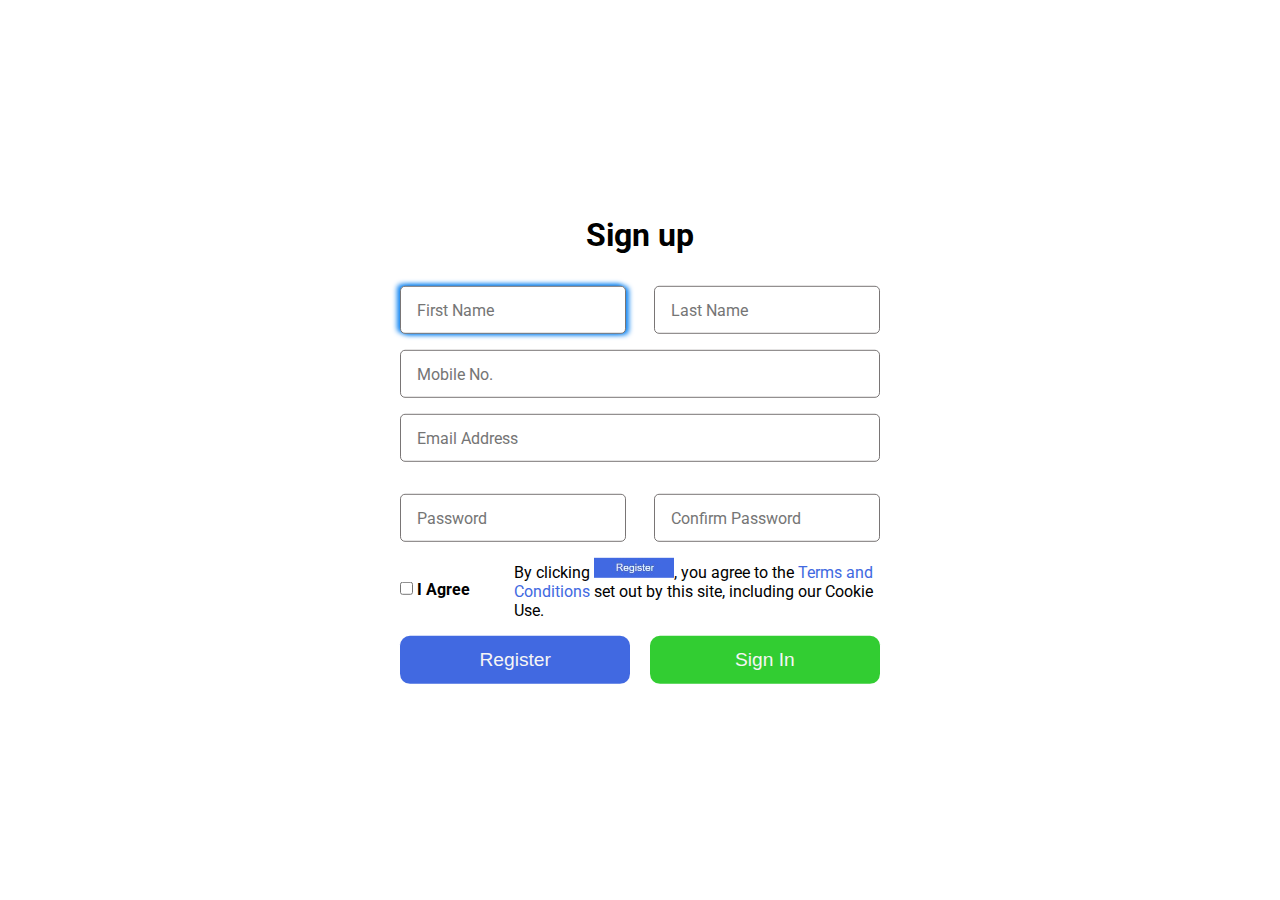
<file: index.html>
<!DOCTYPE html>
<html lang="en">
<head>
    <meta charset="UTF-8">
    <meta http-equiv="X-UA-Compatible" content="IE=edge">
    <meta name="viewport" content="width=device-width, initial-scale=1.0">
    <title>HTML Assignment</title>
    <link rel="stylesheet" href="./index.css"></link>
</head>
<body>
  
        <div class="signup-container">
            <form class="signup-form">
                <h3>Sign up</h3>
                <div class="center-name">
                    <input type="text" for="fname" placeholder="First Name" autofocus></input>
                    <input type="text" for="lname" placeholder="Last Name"></input>
                </div>
                <input type="tel" for="pnumber" placeholder="Mobile No."></input>
                <input type="email" for="email" placeholder="Email Address"></input>
                <div class="center-name">
                    <input type="password" for="password" placeholder="Password"></input>
                    <input type="password" for="confirmpassword" placeholder="Confirm Password"></input>
                </div>
                <div class="center-name">
                   
                    <div class="center-agree">
                       
                        <label for="agree">  <input type="checkbox" name="agree"> I Agree</label>
                    </div>
                    <div>
                        <span>By clicking <div class="resg"><img src="./img/reg.jpg"  alt="register"/></div>, you agree to the <a id="term" href="#">Terms and Conditions</a> set out by this site, including our Cookie Use.</span>
                    </div>
                </div>
                <div class="center-name">
                    <button class="register">Register</button>
                    <button class="signin">Sign In</button>
                </div>
            </form>
        </div>
    
</body>
</html>
</file>
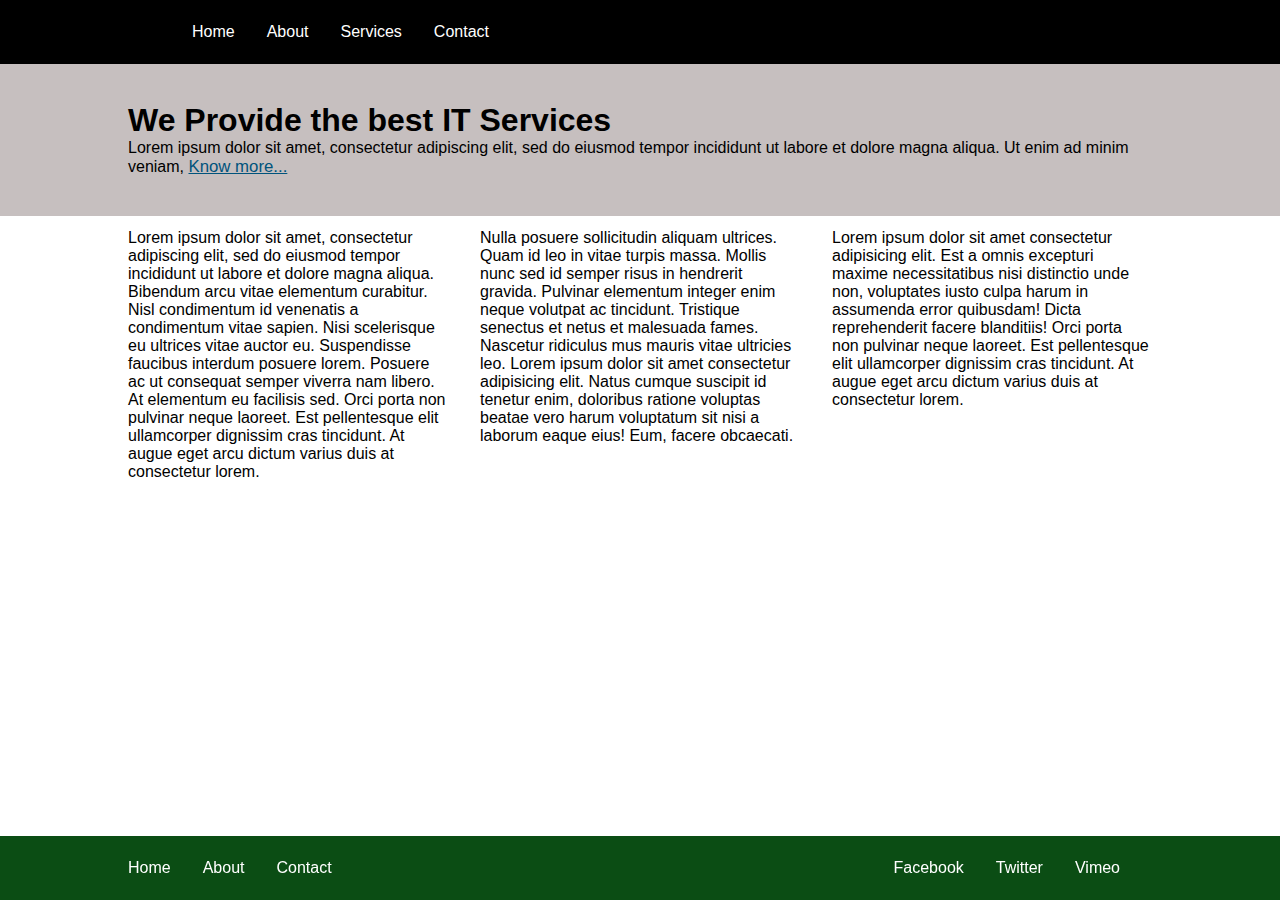
<file: Assignment2/index.html>
<!DOCTYPE html>
<html lang="en">
<head>
    <meta charset="UTF-8">
    <meta http-equiv="X-UA-Compatible" content="IE=edge">
    <meta name="viewport" content="width=device-width, initial-scale=1.0">
    <title>Assignment 2</title>
    <link rel="stylesheet" href="./index.css"></link>
</head>
<body>
    <header>
        <ul>
          <li class="navLink"><a href="#"> Home </a></li>
        </ul>
        <ul>
            <li class="navLink"><a href="#"> About</a></li>
        </ul>
        <ul>
            <li class="navLink"><a href="#"> Services</a></li>
        </ul>
        <ul>
            <li class="navLink"><a href="#"> Contact</a></li>
        </ul>
    </header>
      <main>
        <section>
          <div class="section_content">
            <h1 class="section_title">We Provide the best IT Services</h1>
            <p>
              Lorem ipsum dolor sit amet, consectetur adipiscing elit, sed do
              eiusmod tempor incididunt ut labore et dolore magna aliqua. Ut enim
              ad minim veniam, <a href="#" class="link-readMore">Know more...</a>
            </p>
          </div>
        </section>
        <article class="article">
          <div>
            <p>
              Lorem ipsum dolor sit amet, consectetur adipiscing elit, sed do
              eiusmod tempor incididunt ut labore et dolore magna aliqua. Bibendum
              arcu vitae elementum curabitur. Nisl condimentum id venenatis a
              condimentum vitae sapien. Nisi scelerisque eu ultrices vitae auctor
              eu. Suspendisse faucibus interdum posuere lorem. Posuere ac ut
              consequat semper viverra nam libero. At elementum eu facilisis sed.
              Orci porta non pulvinar neque laoreet. Est pellentesque elit
              ullamcorper dignissim cras tincidunt. At augue eget arcu dictum
              varius duis at consectetur lorem.
            </p>
          </div>
          <div>
            <p>
              Nulla posuere sollicitudin aliquam ultrices. Quam id leo in vitae
              turpis massa. Mollis nunc sed id semper risus in hendrerit gravida.
              Pulvinar elementum integer enim neque volutpat ac tincidunt.
              Tristique senectus et netus et malesuada fames. Nascetur ridiculus
              mus mauris vitae ultricies leo. Lorem ipsum dolor sit amet consectetur adipisicing elit. Natus cumque suscipit id tenetur enim, doloribus ratione voluptas beatae vero harum voluptatum sit nisi a laborum eaque eius! Eum, facere obcaecati.

            </p>
          </div>
          <div>
            <p>
              Lorem ipsum dolor sit amet consectetur adipisicing elit. 
              Est a omnis excepturi maxime necessitatibus nisi distinctio unde non, voluptates iusto culpa harum in assumenda error quibusdam! Dicta reprehenderit facere blanditiis!
              Orci porta non pulvinar neque laoreet. Est pellentesque elit ullamcorper dignissim cras tincidunt. At augue eget arcu dictum varius duis at consectetur lorem.
            </p>
          </div>
        </article>
      </main>
  
      <footer>
        <div class="footer-left">
          <ul>
            <li><a href="#"> Home </a></li>
        </ul>
            <ul>
                <li><a href="#"> About</a></li>
            </ul>
            <ul>
            <li ><a href="#"> Contact</a></li>
          </ul>
        </div>
        <div class="footer-right">
            <ul>
            <li ><a href="#">Facebook</a></li>
        </ul>
        <ul>
            <li ><a href="#"> Twitter</a></li>
        </ul>
        <ul>
            <li ><a href="#"> Vimeo</a></li> 
        </ul>
        </div>
      </footer>
</body>
</html>
</file>
<file: index.css>
@import url('https://fonts.googleapis.com/css2?family=Roboto&display=swap');
*{
    box-sizing: border-box;
    margin: 0;
    padding: 0;
}

  body{
    font-family: 'Roboto', sans-serif;
    height: 100vh;
}  

form{
    
    position: absolute;
    top: 50%;
    left: 50%;
    margin-right: -50%;
    transform: translate(-50%, -50%);
   
}

input{
    margin-top: 1em;
    width: inherit;
    height: 3em;
    border-radius: 5px;
    border: 1px solid rgb(121, 117, 117);
    padding-left: 1em;
    font-size: 1em;
    font-family: 'Roboto', sans-serif;
}

.signup-container{
    width: 30em;
    
}

.signup-form{
    width: inherit;
}

.center-name{
    display: flex;
    justify-content: space-between;
    padding-top: 1em;
}
.center-name input{
    width: 47%;
}

.center-agree{
    width: 49%;
    display: flex;
    align-items: center;
    position: relative;
}
label{
   font-weight: bold;
}
input[type=checkbox]{
    width: 13px;
    height: 13px;
    padding: 0;
    margin:0;
}

h3{
    font-family: 'Roboto', sans-serif;
    text-align: center;
    font-size: 2em;
}


button{
    width: 48%;
    height: 2.5em;
    border-radius: 10px;
    border: 0px
}

.register{
    background-color: 	#4169E1;
    font-size: larger;
    color: whitesmoke;
}
.signin{
    background-color: #32CD32;
    font-size: larger;
    color: whitesmoke;
}

input:focus{
    outline: none;
    box-shadow: rgba(6, 128, 241, 0.966) 3px 1px 5px 0px, rgba(6, 128, 241, 0.966) -3px -1px 5px 0px;
}

img {
    width: 100%;
    height: 100%;
}
.resg{
    width: 5em;
    display: inline-block;
}

#term{
    color: #4169E1;
}
a{
    text-decoration: none;
}

@media only screen and (max-width: 740px) {
   
    *{
        flex-direction: column;
        margin-bottom: 0.1em;
    }
   form{
    display: flex;
    flex-direction: column;
    position: relative;
    left: 0;
    transform: none;
   }

   .center-name input {
    width: 100%;
   }
   .register{
     align-items: center;
    }
    .signin{
     align-items: center;
    }

   
}
</file>
<file: Assignment2/index.css>
*,*::before,*::after{
    box-sizing: border-box;
    margin: 0;
    padding: 0;
}

body {
    font-family: 'Arial', 'Helvetica', sans-serif;
}
  
  header {
    background-color: black;
    height: 4rem;
    display: flex;
    align-items: center;
    padding-left: 15%;
  }
  
  a {
    text-decoration: none;
    color: white;
  }
  
  ul {
    list-style-type: none;
    margin: 0;
    padding: 0;
  }
  
  li {
    display: inline;
    margin-right: 2rem;
  }

  ul:hover::after{
    content:'';
    display:block;
    width: auto;
    height: 2px;
    background: orange;
    animation-name: lowdash;
    animation-duration: 200ms;
 
  }

  @keyframes lowdash {
    0% {width: 10%;}
    50% {width: 50%;}
    75% {width: 80%;}
    100% {width: 100%;}
    
  }

  main {
    margin: 0;
    padding: 0;
  }
  
  section {
    margin: 0;
    padding: 0;
    background-color: #c6bfbf;
  }
  
  .section_content {
    padding: 3% 10%;
  }
  
  .section_title {
    margin: 0;
  }
  
  .link-readMore {
    color: rgb(0 83 124);
    text-decoration: underline;
    font-size: 1.05rem;
  }
  .article {
    margin: 0;
    padding: 1% 10% 10%;
    display: grid;
    grid-template-columns: repeat(3, 1fr);
    grid-gap: 2rem;
  }


  footer {
    background-color: #0b4d14;
    position: fixed;
    width: 100%;
    height: 4rem;
    display: flex;
    align-items: center;
    bottom: 0;
    margin: 0;
  }
  
  .footer-left {
    position: fixed;
    left: 10%;
    display: flex;
  }
  
  .footer-right {
    position: fixed;
    right: 10%;
    display: flex;
  }
  
 
  @media only screen and (max-width: 750px) {
    body {
      font-size: 70%;
    }
  
    .link-readMore {
      font-size: 90%;
    }
  }
  
  @media only screen and (max-width: 600px) {
    body {
      font-size: 65%;
    }
  
    .link-readMore {
      font-size: 80%;
    }
    .article {
      display: grid;
      grid-template-columns: 1fr;
      grid-gap: 1rem;
    }
  
    header,
    footer {
      height: 2.5rem;
    }
    .footer-right {
      display: none;
    }
    .footer-left{
        padding-left: 20%;
    }
  }
</file>
